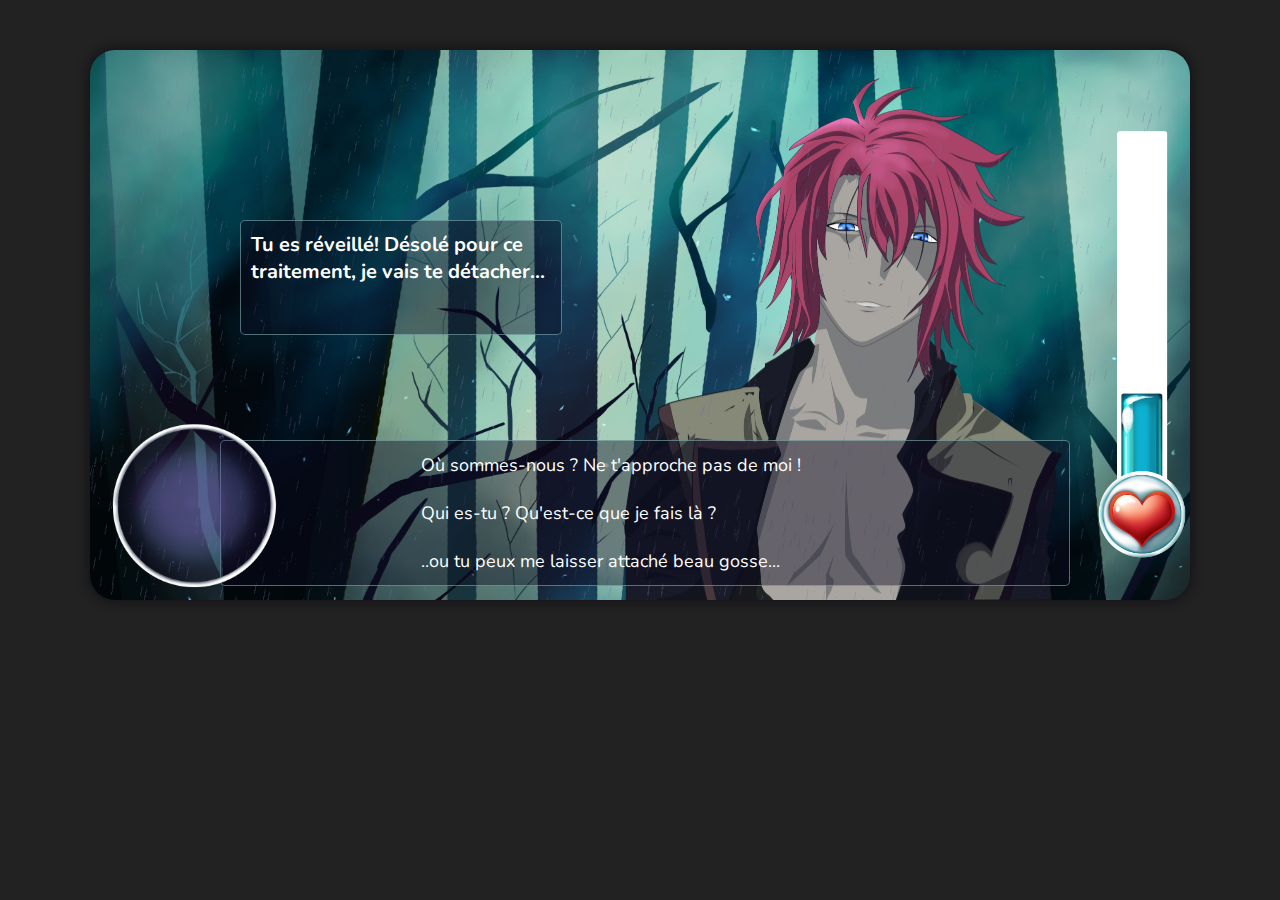
<file: index.html>
<!DOCTYPE html>
<html lang="en">
<head>
  <meta charset="UTF-8">
  <link rel="stylesheet" href="css/otome.css">
  <link href="https://fonts.googleapis.com/css?family=Nunito" rel="stylesheet">
  <meta http-equiv="X-UA-Compatible" content="ie=edge">
  <title>Otome</title>
</head>
<body>
  <audio autoplay loop >
      <source src="audio/oragePluie.mp3" type="audio/mp3" />
  </audio>
  <div class="container">
      <div class="character"></div>
      <div class="characterA"></div>
      <div class="characterH"></div>
      <div class="characterV"></div>
      <div><img class="rain" src="image/rain.gif" alt="rain"></div>
      <div class="orage"></div>
      <div class="ui">
        <h2 id="message"></h2>
        <div class="barre">
          <img class="coeur" src="image/coeur.png" alt="heart">
          <img class="fondbarre" src="image/fondbarre.png" alt="fondbarre">
          <div class="hideb">
            <img class="fillbarre" src="image/fillbarre.png" alt="fillbarre">
          </div>
        </div>
        <img class="bulle" src="image/bulleprota.png" alt="">
        <section id="button">

        </section>
      </div>
  </div>
  <script type="text/javascript" src="js/classAnswer.js"></script>
  <script type="text/javascript" src="js/classQuestion.js"></script>
  <script type="text/javascript" src="js/classCharacter.js"></script>  
    
  <script type="text/javascript" src="js/otomeapp.js"></script>
</body>
</html>
</file>
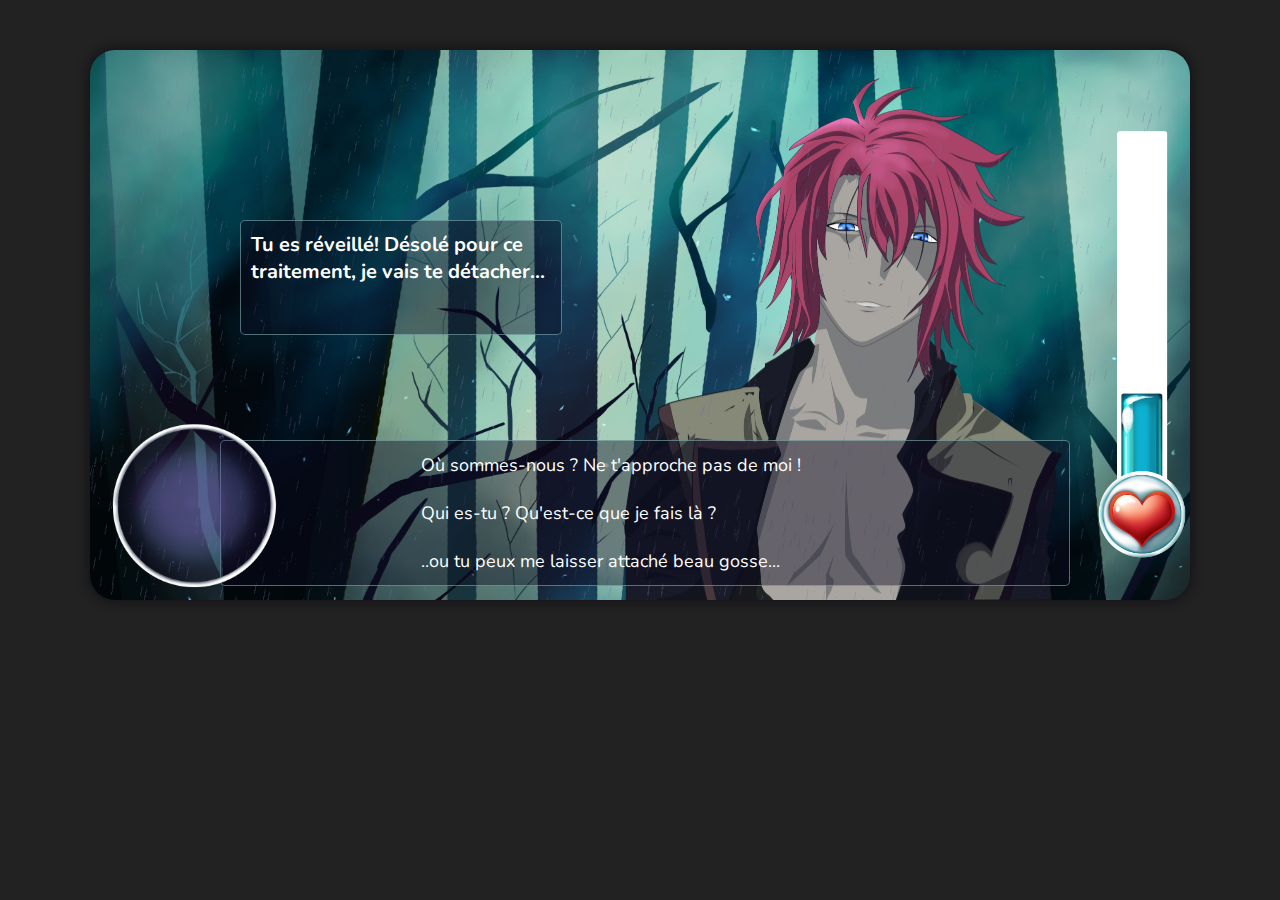
<file: www/otome.html>
<!DOCTYPE html>
<html lang="en">
<head>
  <meta charset="UTF-8">
  <link rel="stylesheet" href="css/otome.css">
  <link href="https://fonts.googleapis.com/css?family=Nunito" rel="stylesheet">
  <meta http-equiv="X-UA-Compatible" content="ie=edge">
  <title>Otome</title>
</head>
<body>
  <audio autoplay loop >
      <source src="/audio/oragePluie.mp3" type="audio/mp3" />
  </audio>
  <div class="container">
      <div class="character"></div>
      <div class="characterA"></div>
      <div class="characterH"></div>
      <div class="characterV"></div>
      <div><img class="rain" src="/image/rain.gif" alt="rain"></div>
      <div class="orage"></div>
      <div class="ui">
        <h2 id="message"></h2>
        <div class="barre">
          <img class="coeur" src="/image/coeur.png" alt="heart">     
          <img class="fondbarre" src="/image/fondbarre.png" alt="fondbarre">
          <div class="hideb">
            <img class="fillbarre" src="/image/fillbarre.png" alt="fillbarre">
          </div>
        </div>
        <img class="bulle" src="/image/bulleprota.png" alt="">
        <section id="button">

        </section>
      </div>
  </div>
  <script type="text/javascript" src="js/classAnswer.js"></script>
  <script type="text/javascript" src="js/classQuestion.js"></script>
  <script type="text/javascript" src="js/classCharacter.js"></script>  
    
  <script type="text/javascript" src="js/otomeapp.js"></script>
</body>
</html>
</file>
<file: css/otome.css>
body {
  background-color: rgb(34, 34, 34);
  
}

.container {
  display: block;
  position: relative;
  width: 1100px;
  height: 550px;
  background-image: url('../image/Soujibackground2.jpg');
  background-size: 100%;
  background-repeat: no-repeat;
  bottom: 0;
  margin: 50px auto;
  border-radius: 25px;
  box-shadow: 0px 0px 10px 3px rgba(15, 12, 20, 0.651);
  overflow: hidden;
}

.rain {
  width: 1100px;
  height: 550px;
  border-radius: 25px;
  position: absolute;
  opacity: 0.3;
}

@keyframes orage {
  0% {
    opacity: 0;
  }

  2% {
    opacity: 0.9;
  }

  6% {
    opacity: 0.2;
  }

  12% {
    opacity: 0.5;
  }

  16% {
    opacity: 0.2;
  }

  20% {
    opacity: 0.6;
  }

  30% {
    opacity: 0;
  }
  
  100% {
    opacity: 0;
  }
}

.orage {
  position: absolute;
  top: 0;
  left: 0;
  width: 100%;
  height: 100%;
  background: linear-gradient(35deg, rgba(255,255,255,0) 0%,rgb(217, 252, 249) 100%);
  opacity: 0;
  animation-name: orage;
  animation-duration: 4s;
  animation-timing-function: ease-in;
  animation-iteration-count: infinite;
}

.barre {
  position: absolute;
  width: 55px;
  height: 383px;
  right: 20px;
  bottom: 90px;
}

.coeur {
  position: absolute;
  z-index: 3;
  width: 90px;
  height: auto;
  bottom: -50px;
  left: -18px;
}

.fondbarre {
  position: absolute;
  z-index: 1;
  width: 55px;
  height: auto;
}

.hideb {
  position: absolute;
  z-index: 1;
  width: 55px;
  bottom: 0;
  overflow: hidden;
  transition: height 300ms ease-out;
}

.fillbarre {
  width: 55px;
  height: auto;
}

.character {
  position: absolute;
  bottom: 0;
  width: 532px;
  height: 530px;
  background-image: url('../image/soujitransfpers.png');
  background-size: 100%;
  background-repeat: no-repeat;
  z-index: 0;
  left: 40%;
  
}

.characterA {
  display: none;
  bottom: 0;
  position: absolute;
  z-index: 1;
  width: 532px;
  height: 530px;
  background-size: 100%;
  background-image: url('../image/soujiAngry.png');
  background-repeat: no-repeat;
  
  left: 40%;
}

.characterH {
  display: none;  
  bottom: 0;
  position: absolute;
  width: 532px;
  height: 530px;
  left: 40%;  
  background-size: 100%;
  z-index: 1;
  background-image: url('../image/soujiHappy.png');
  background-repeat: no-repeat;
  
}

@keyframes vampire {
  0% {
    opacity: 0;
  }

  1% {
    opacity: 0.9;
  }

  3% {
    opacity: 0.2;
  }

  6% {
    opacity: 0.5;
  }

  8% {
    opacity: 0.2;
  }

  10% {
    opacity: 0.6;
  }

  15% {
    opacity: 0;
  }
  
  100% {
    opacity: 0;
  }
}

.characterV {  
  bottom: 0;
  position: absolute;
  width: 532px;
  height: 530px;
  left: 40%;  
  background-size: 100%;
  z-index: 1;
  background-image: url('../image/soujiVampire.png');
  background-repeat: no-repeat;
  opacity: 0;
  animation-name: vampire;
  animation-duration: 8s;
  animation-timing-function: ease-in;
  animation-iteration-count: infinite;
}

.ui {
  position: relative;
  z-index: 1;
  display: flex;
  flex-direction: column;
  height: 100%;
}

.bulle {
  position: absolute;
  width: 170px;
  height: auto;
  bottom: 10px;
  left: 20px;
}

#message {
  flex: 1;
  color: rgb(255, 255, 255);
  font-family: 'Nunito', sans-serif;
  font-size: 20px;
  background-color: rgba(9, 9, 31, 0.418);
  border-radius: 5px;
  border: rgba(143, 189, 190, 0.561) solid 1px;
  max-width: 300px;
  padding: 10px;
  margin-top: 170px;
  margin-left: 150px;
  
  
}

#button {
  flex: 1;
  display: flex;
  flex-direction: column;
  justify-content: flex-end;
  align-items: flex-start;
  background-color: rgba(9, 9, 31, 0.418);
  margin-top: 88px;
  margin-bottom: 14px;
  border-radius: 5px;
  border: rgba(143, 189, 190, 0.561) solid 1px;
  margin-left: 130px;
  margin-right: 120px;
}

button {
  cursor: pointer;
  padding: 0px 200px;
  border-radius: 10px;
  border: none;
  background: transparent;
  color: white;
  margin: 12px 0;
  font-family: 'Nunito', sans-serif;
  font-size: 18px;
  text-align: left;

}
</file>
<file: www/css/otome.css>
body {
  background-color: rgb(34, 34, 34);
  
}

.container {
  display: block;
  position: relative;
  width: 1100px;
  height: 550px;
  background-image: url('../image/Soujibackground2.jpg');
  background-size: 100%;
  background-repeat: no-repeat;
  bottom: 0;
  margin: 50px auto;
  border-radius: 25px;
  box-shadow: 0px 0px 10px 3px rgba(15, 12, 20, 0.651);
  overflow: hidden;
}

.rain {
  width: 1100px;
  height: 550px;
  border-radius: 25px;
  position: absolute;
  opacity: 0.3;
}

@keyframes orage {
  0% {
    opacity: 0;
  }

  2% {
    opacity: 0.9;
  }

  6% {
    opacity: 0.2;
  }

  12% {
    opacity: 0.5;
  }

  16% {
    opacity: 0.2;
  }

  20% {
    opacity: 0.6;
  }

  30% {
    opacity: 0;
  }
  
  100% {
    opacity: 0;
  }
}

.orage {
  position: absolute;
  top: 0;
  left: 0;
  width: 100%;
  height: 100%;
  background: linear-gradient(35deg, rgba(255,255,255,0) 0%,rgb(217, 252, 249) 100%);
  opacity: 0;
  animation-name: orage;
  animation-duration: 4s;
  animation-timing-function: ease-in;
  animation-iteration-count: infinite;
}

.barre {
  position: absolute;
  width: 55px;
  height: 383px;
  right: 20px;
  bottom: 90px;
}

.coeur {
  position: absolute;
  z-index: 3;
  width: 90px;
  height: auto;
  bottom: -50px;
  left: -18px;
}

.fondbarre {
  position: absolute;
  z-index: 1;
  width: 55px;
  height: auto;
}

.hideb {
  position: absolute;
  z-index: 1;
  width: 55px;
  bottom: 0;
  overflow: hidden;
  transition: height 300ms ease-out;
}

.fillbarre {
  width: 55px;
  height: auto;
}

.character {
  position: absolute;
  bottom: 0;
  width: 532px;
  height: 530px;
  background-image: url('../image/soujitransfpers.png');
  background-size: 100%;
  background-repeat: no-repeat;
  z-index: 0;
  left: 40%;
  
}

.characterA {
  display: none;
  bottom: 0;
  position: absolute;
  z-index: 1;
  width: 532px;
  height: 530px;
  background-size: 100%;
  background-image: url('../image/soujiAngry.png');
  background-repeat: no-repeat;
  
  left: 40%;
}

.characterH {
  display: none;  
  bottom: 0;
  position: absolute;
  width: 532px;
  height: 530px;
  left: 40%;  
  background-size: 100%;
  z-index: 1;
  background-image: url('../image/soujiHappy.png');
  background-repeat: no-repeat;
  
}

@keyframes vampire {
  0% {
    opacity: 0;
  }

  1% {
    opacity: 0.9;
  }

  3% {
    opacity: 0.2;
  }

  6% {
    opacity: 0.5;
  }

  8% {
    opacity: 0.2;
  }

  10% {
    opacity: 0.6;
  }

  15% {
    opacity: 0;
  }
  
  100% {
    opacity: 0;
  }
}

.characterV {  
  bottom: 0;
  position: absolute;
  width: 532px;
  height: 530px;
  left: 40%;  
  background-size: 100%;
  z-index: 1;
  background-image: url('../image/soujiVampire.png');
  background-repeat: no-repeat;
  opacity: 0;
  animation-name: vampire;
  animation-duration: 8s;
  animation-timing-function: ease-in;
  animation-iteration-count: infinite;
}

.ui {
  position: relative;
  z-index: 1;
  display: flex;
  flex-direction: column;
  height: 100%;
}

.bulle {
  position: absolute;
  width: 170px;
  height: auto;
  bottom: 10px;
  left: 20px;
}

#message {
  flex: 1;
  color: rgb(255, 255, 255);
  font-family: 'Nunito', sans-serif;
  font-size: 20px;
  background-color: rgba(9, 9, 31, 0.418);
  border-radius: 5px;
  border: rgba(143, 189, 190, 0.561) solid 1px;
  max-width: 300px;
  padding: 10px;
  margin-top: 170px;
  margin-left: 150px;
  
  
}

#button {
  flex: 1;
  display: flex;
  flex-direction: column;
  justify-content: flex-end;
  align-items: flex-start;
  background-color: rgba(9, 9, 31, 0.418);
  margin-top: 88px;
  margin-bottom: 14px;
  border-radius: 5px;
  border: rgba(143, 189, 190, 0.561) solid 1px;
  margin-left: 130px;
  margin-right: 120px;
}

button {
  cursor: pointer;
  padding: 0px 200px;
  border-radius: 10px;
  border: none;
  background: transparent;
  color: white;
  margin: 12px 0;
  font-family: 'Nunito', sans-serif;
  font-size: 18px;
  text-align: left;

}
</file>
